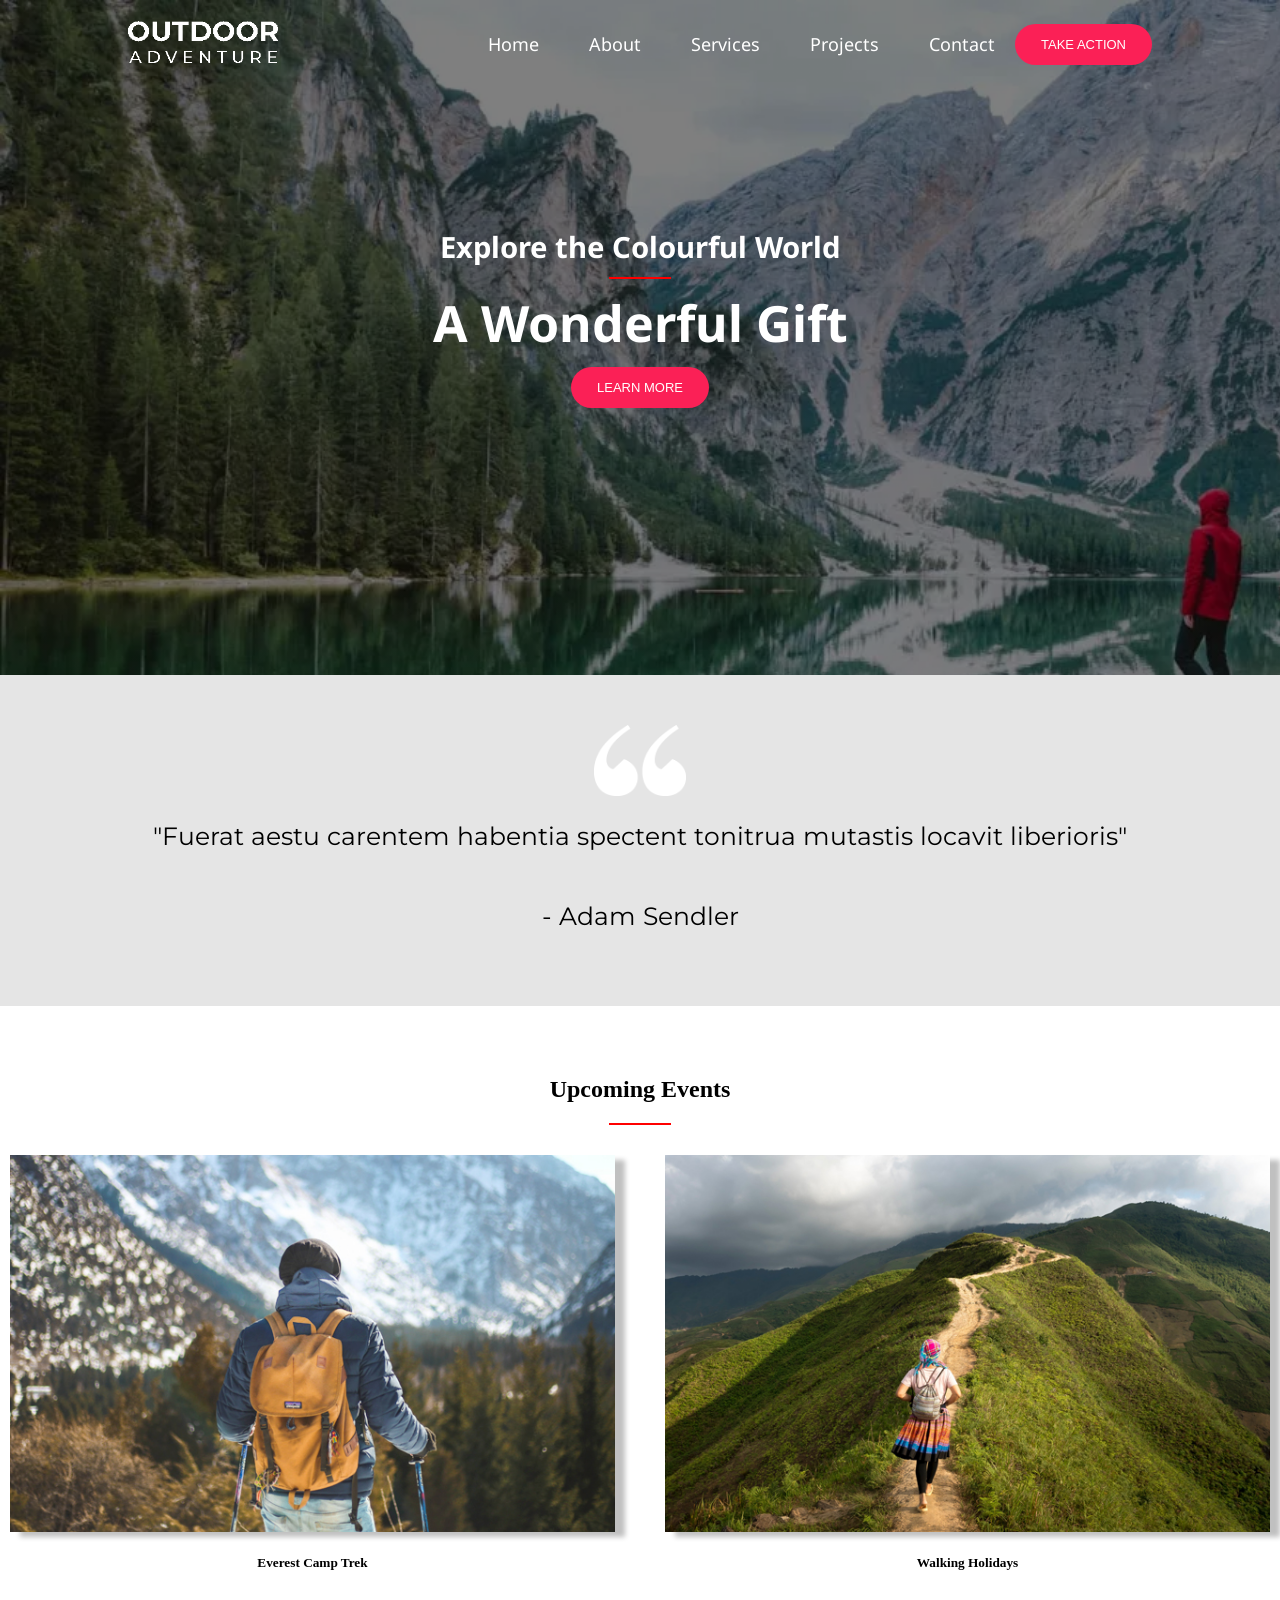
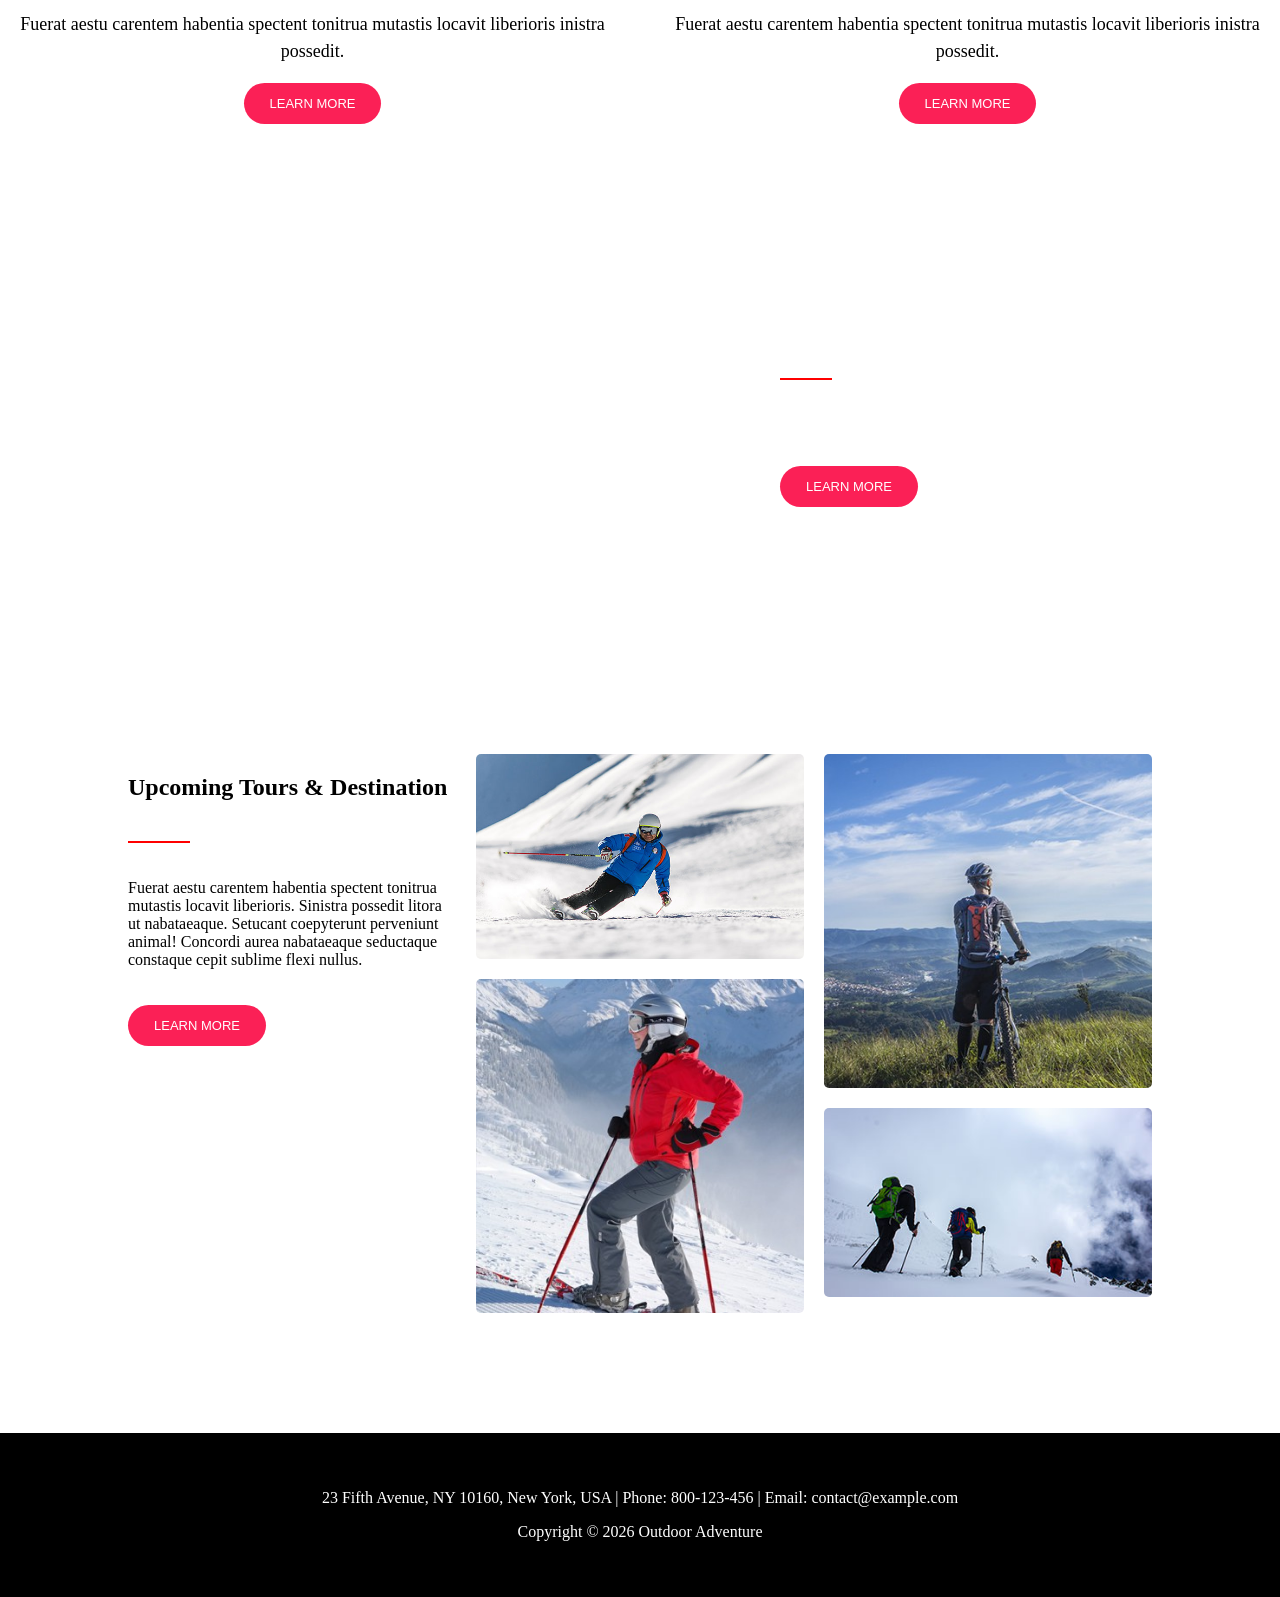
<file: index.html>
<!DOCTYPE html>
<html lang="en">

<head>
    <meta charset="UTF-8">
    <meta name="viewport" content="width=device-width, initial-scale=1.0">
    <title>Outdoor Adventure</title>
    <link rel="stylesheet" href="style.css">
</head>

<body>
    <header>
        <nav>
            <div class="logo">
                <a href="./index.html"></a>
                <img src="./assets/images/white-logo.png.webp" alt="logo du site">
            </div>
            <div class="links">
                <ul>
                    <li>
                        <a href="./index.html">Home</a>
                    </li>
                    <li>
                        <a href="./about.html">About</a>
                    </li>
                    <li>
                        <a href="./services.html">Services</a>
                    </li>
                    <li>
                        <a href="./projects.html">Projects</a>
                    </li>
                    <li>
                        <a href="./contact.html">Contact</a>
                    </li>
                </ul>
                <button type="button">TAKE ACTION</button>
            </div>
            <button id="burger-menu">☰</button>
        </nav>
        <div class="wonderful">
            <h3> Explore the Colourful World</h3>
            <div class="red-line"></div>
            <h1>A Wonderful Gift</h1>
            <div class="button">
                <button type="button">LEARN MORE</button>
            </div>
        </div>
    </header>
    <main>
        <section class="citation">
            <img src="./assets/images/quote-1.png" alt="Quote 1" width="92px" height="71px"></img>
            <p>"Fuerat aestu carentem habentia spectent tonitrua mutastis locavit liberioris"</p>
            <p>- Adam Sendler</p>
        </section>
        <section class="upcoming-events">
            <div class="upcoming">
                <h2>Upcoming Events</h2>
                <div class="red-line"></div>
            </div>
            <section class="everest">
                <div class="card">
                    <img src="./assets/images/hiking-v1.jpg" alt="Event 1"></img>
                    <h5>Everest Camp Trek</h5>
                    <p>Fuerat aestu carentem habentia spectent tonitrua mutastis locavit liberioris inistra possedit.
                    </p>
                    <button type="button">LEARN MORE</button>
                </div>
                <div class="card">
                    <img src="./assets/images/walking-v1.jpg" alt="Event 2"></img>
                    <h5>Walking Holidays</h5>
                    <p>Fuerat aestu carentem habentia spectent tonitrua mutastis locavit liberioris inistra possedit.
                    </p>
                    <button type="button">LEARN MORE</button>
                </div>
            </section>
        </section>
        <section class="explore">
            <div class="explore-2">
                <h2>Explore The World</h2>
                <div style="border: 1px solid red; width: 50px;"></div>
                <p>Diremit mundi mare undae nunc mixtam tanto sibi. Nubes unda concordi. Fert his. Recessit mentes
                    praecipites locum caligine sui egens erat. Silvas caeli regna.</p>
                <button type="button">LEARN MORE</button>
            </div>
            <!-- <img src="./assets/images/section-bg-img.jpg.webp" alt="Quote 2" width="100%" height="20%"></img> -->
        </section>
        <section class="upcoming-tours">
            <div class="upcoming-tours-grid">
                <div class="text">
                    <h2>Upcoming Tours & Destination</h2>
                    <div class="red-line"></div>
                    <p>Fuerat aestu carentem habentia spectent tonitrua mutastis locavit liberioris. Sinistra possedit
                        litora ut
                        nabataeaque. Setucant coepyterunt perveniunt animal! Concordi aurea nabataeaque seductaque
                        constaque
                        cepit sublime flexi nullus.</p>
                    <div class="button">
                        <button type="button">LEARN MORE</button>
                    </div>
                </div>
                <div class="gallery">
                    <img src="./assets/images/outdoor-image-01.jpg" alt="Monsieur qui fait du ski" class="img1"></img>
                    <img src="./assets/images/snow-1.jpg" alt="dame qui fait une pause" class="img2"></img>
                </div>
                <div class="gallery">
                    <img src="./assets/images/image-1.jpg" alt="Monsieur qui fait de la randonnée a velo"
                        class="img3"></img>
                    <img src="./assets/images/outdoor-image-04.jpg" alt="randonnée a ski" class="img4"></img>
                </div>
            </div>
        </section>
    </main>
    <footer>
        <p>23 Fifth Avenue, NY 10160, New York, USA | Phone: 800-123-456 | Email: contact@example.com</p>
        <p>Copyright © 2026 Outdoor Adventure</p>
    </footer>
</body>

</html>
<!-- ("https://websitedemos.net/outdoor-adventure-02/wp-content/uploads/sites/351/2018/11/hero-bg.jpg") -->
</file>
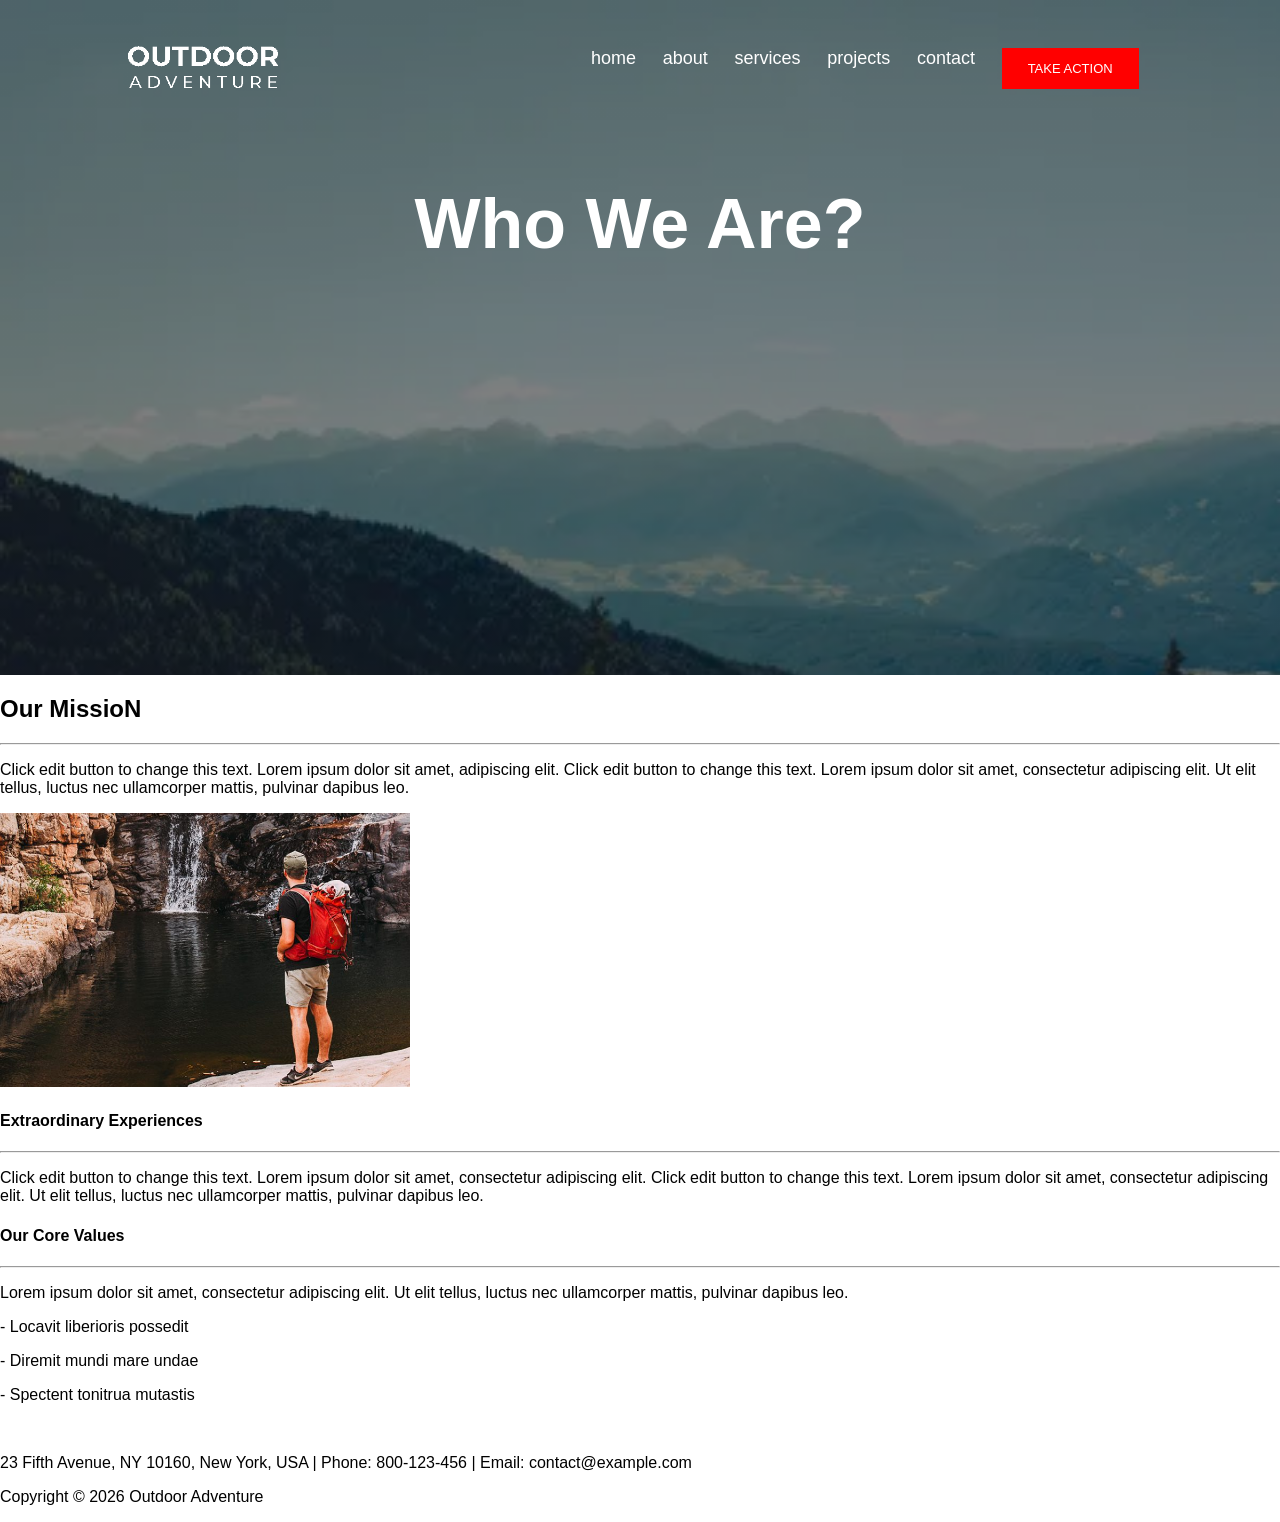
<file: about.html>
<!DOCTYPE html>
<html lang="en">
<head>
    <meta charset="UTF-8">
    <meta name="viewport" content="width=device-width, initial-scale=1.0">
    <title>About</title>
    <link rel="stylesheet" href="style-about.css">
</head>
<body>
    <header>
        <nav>
            <div class="logo">
                <a href="./index.html"></a>
                <img src="./assets/images/white-logo.png.webp" alt="logo du site" width="150" height="42">
            </div>
            <div class="links">
            <ul>
                <li>
                    <a href="./index.html">home</a>
                </li>
                <li> 
                    <a href="./about.html">about</a>
                </li>
                <li>
                    <a href="./services.html">services</a>
                </li>
                <li>
                    <a href="./projects.html">projects</a>
                </li>
                <li>
                    <a href="./contact.html">contact</a>
                </li>
                 <button type="button">TAKE ACTION</button>
            </ul>
            </div>
        </nav>
        <!-- <button type="button">TAKE ACTION</button> -->
        <h1>Who We Are?</h1>
    </header>
        <section class="Who-We-Are"> 
            <!-- <img src="./assets/images/about-bg-5.jpg.webp" alt="Hero Background" width="100%" height="400vh"></img>
            <h1>Who We Are?</h1>
        </section> -->
        <section class="Mission">
            <h2>Our MissioN</h2> 
            <hr>
            <p>Click edit button to change this text. Lorem ipsum dolor sit amet, adipiscing elit.
            Click edit button to change this text. Lorem ipsum dolor sit amet, consectetur adipiscing elit. Ut elit tellus, luctus nec ullamcorper mattis, pulvinar dapibus leo.</p>
            <img src="./assets/images/outdoor-image-02-768x513.jpg" alt="Mission Image" width="410px" height="274px"></img>
        </section>
        <section class="Experiences">
            <h4>Extraordinary Experiences</h4>
            <hr>
            <p>Click edit button to change this text. Lorem ipsum dolor sit amet, consectetur adipiscing elit.
            Click edit button to change this text. Lorem ipsum dolor sit amet, consectetur adipiscing elit. Ut elit tellus, luctus nec ullamcorper mattis, pulvinar dapibus leo.</p>
        </section>
        <section class="Core-Values">
            <h4>Our Core Values</h4>
            <hr>
            <p>Lorem ipsum dolor sit amet, consectetur adipiscing elit. Ut elit tellus, luctus nec ullamcorper mattis, pulvinar dapibus leo.</p>
            <p>- Locavit liberioris possedit </p>
            <p>- Diremit mundi mare undae </p>
            <p>- Spectent tonitrua mutastis </p>
        </section>
        <br>
         <footer>
                <p>23 Fifth Avenue, NY 10160, New York, USA | Phone: 800-123-456 | Email: contact@example.com</p>
                <p>Copyright © 2026 Outdoor Adventure</p>
        </footer>
</body>
</html>
</file>
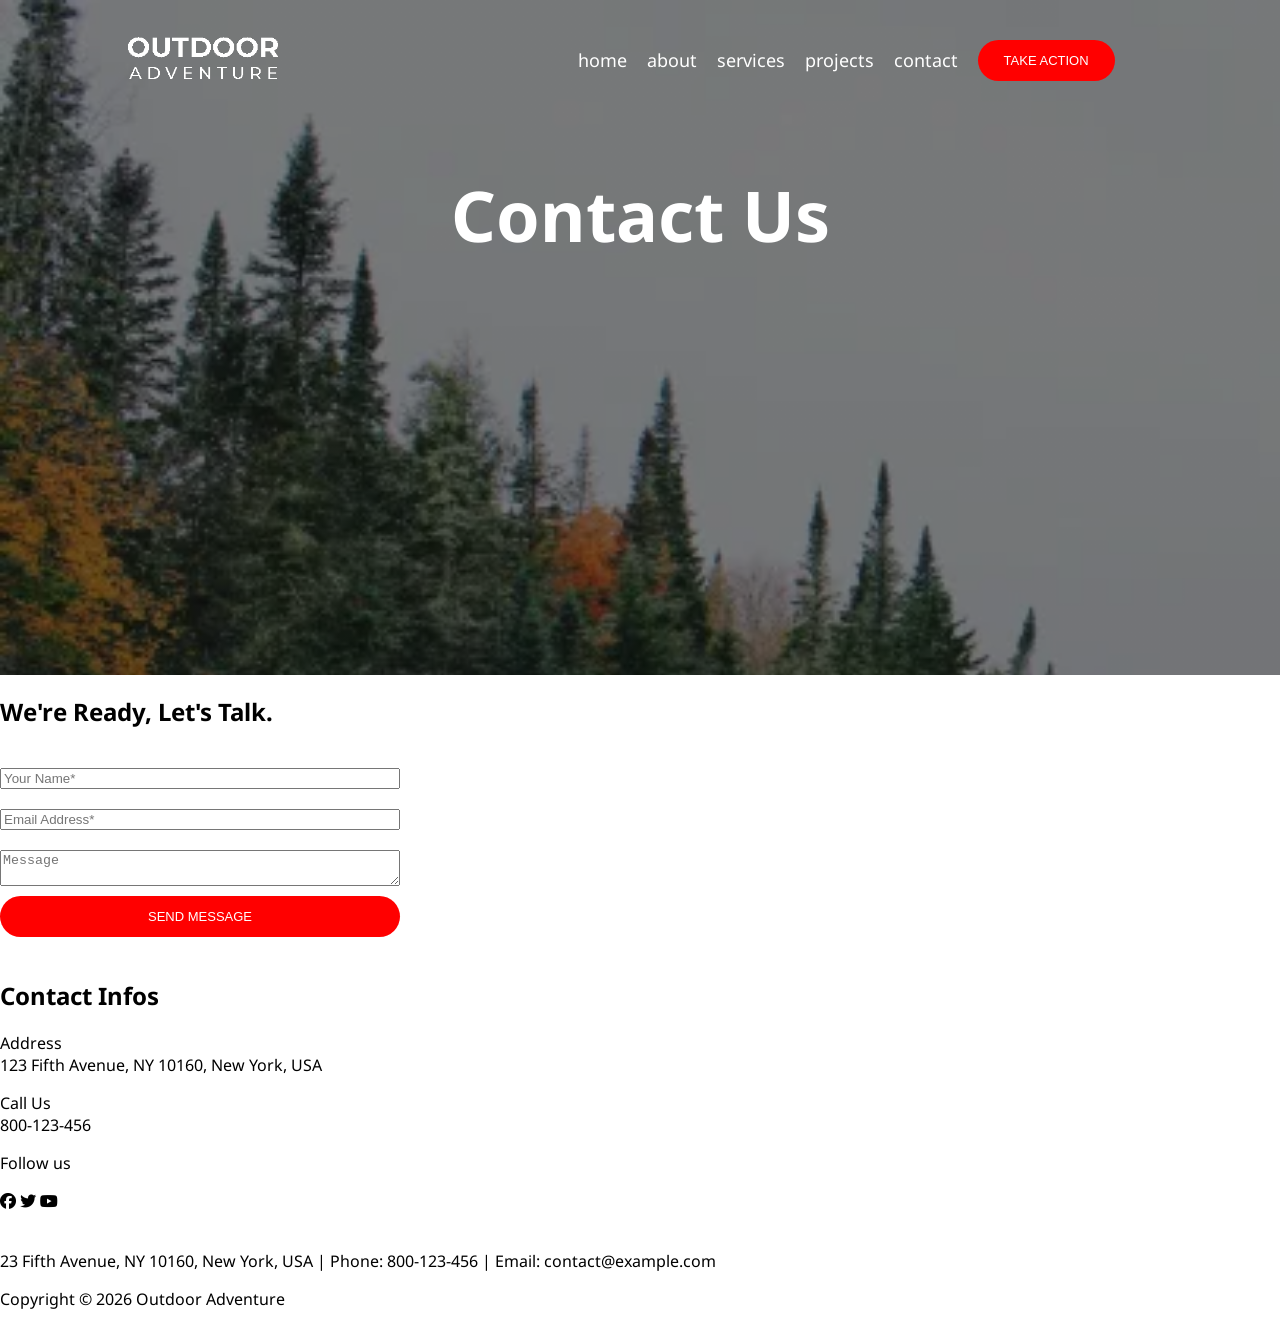
<file: contact.html>
<!DOCTYPE html>
<html lang="en">
<head>
    <meta charset="UTF-8">
    <meta name="viewport" content="width=device-width, initial-scale=1.0">
    <title>Contact</title>
    <link rel="stylesheet" href="style-contact.css">
    <link rel="stylesheet" href="https://cdnjs.cloudflare.com/ajax/libs/font-awesome/6.5.1/css/all.min.css">
</head>
<body>
    <header>
        <nav>
             <div class="logo">
                <a href="./index.html"></a>
                <img src="./assets/images/white-logo.png.webp" alt="logo du site" width="150" height="42">
            </div>
            <div class="links">
            <ul>
                <li>
                    <a href="./index.html">home</a>
                </li>
                <li> 
                    <a href="./about.html">about</a>
                </li>
                <li>
                    <a href="./services.html">services</a>
                </li>
                <li>
                    <a href="./projects.html">projects</a>
                </li>
                <li>
                    <a href="./contact.html">contact</a>
                </li>
            </ul>
            <button type="button">TAKE ACTION</button>
            </div>
        </nav>
         <h1>Contact Us</h1>
    </header>
    <div class="Ready"> 
        <form style="display: flex; flex-direction: column; width: 400px;gap: 10px;">
            <h2>We're Ready, Let's Talk.</h2>
            <label for="name"></label>
            <input type="text" required placeholder="Your Name*" name="name" id="name">
            <label for="email"></label> 
            <input type="email" required placeholder="Email Address*" name="email" id="email"> 
            <label for="textarea"></label>
            <textarea placeholder="Message" name="textarea" id="textarea"></textarea>
            <button type="submit">SEND MESSAGE</button>
        </form>
    </div>
    <br>
        <div class="Infos"> 
            <h2>Contact Infos</h2>
            <p><span>Address</span> <br> 123 Fifth Avenue, NY 10160, New York, USA</p>
            <p><span>Call Us</span> <br> 800-123-456</p>
            <p><span>Follow us</span> </p>
            <i class="fa-brands fa-facebook"></i>
            <i class="fa-brands fa-twitter"></i>
            <i class="fa-brands fa-youtube"></i>
        </div>
        <br> 
     <footer>
                <p>23 Fifth Avenue, NY 10160, New York, USA | Phone: 800-123-456 | Email: contact@example.com</p>
                <p>Copyright © 2026 Outdoor Adventure</p>
    </footer>
</body>
</html>
</file>
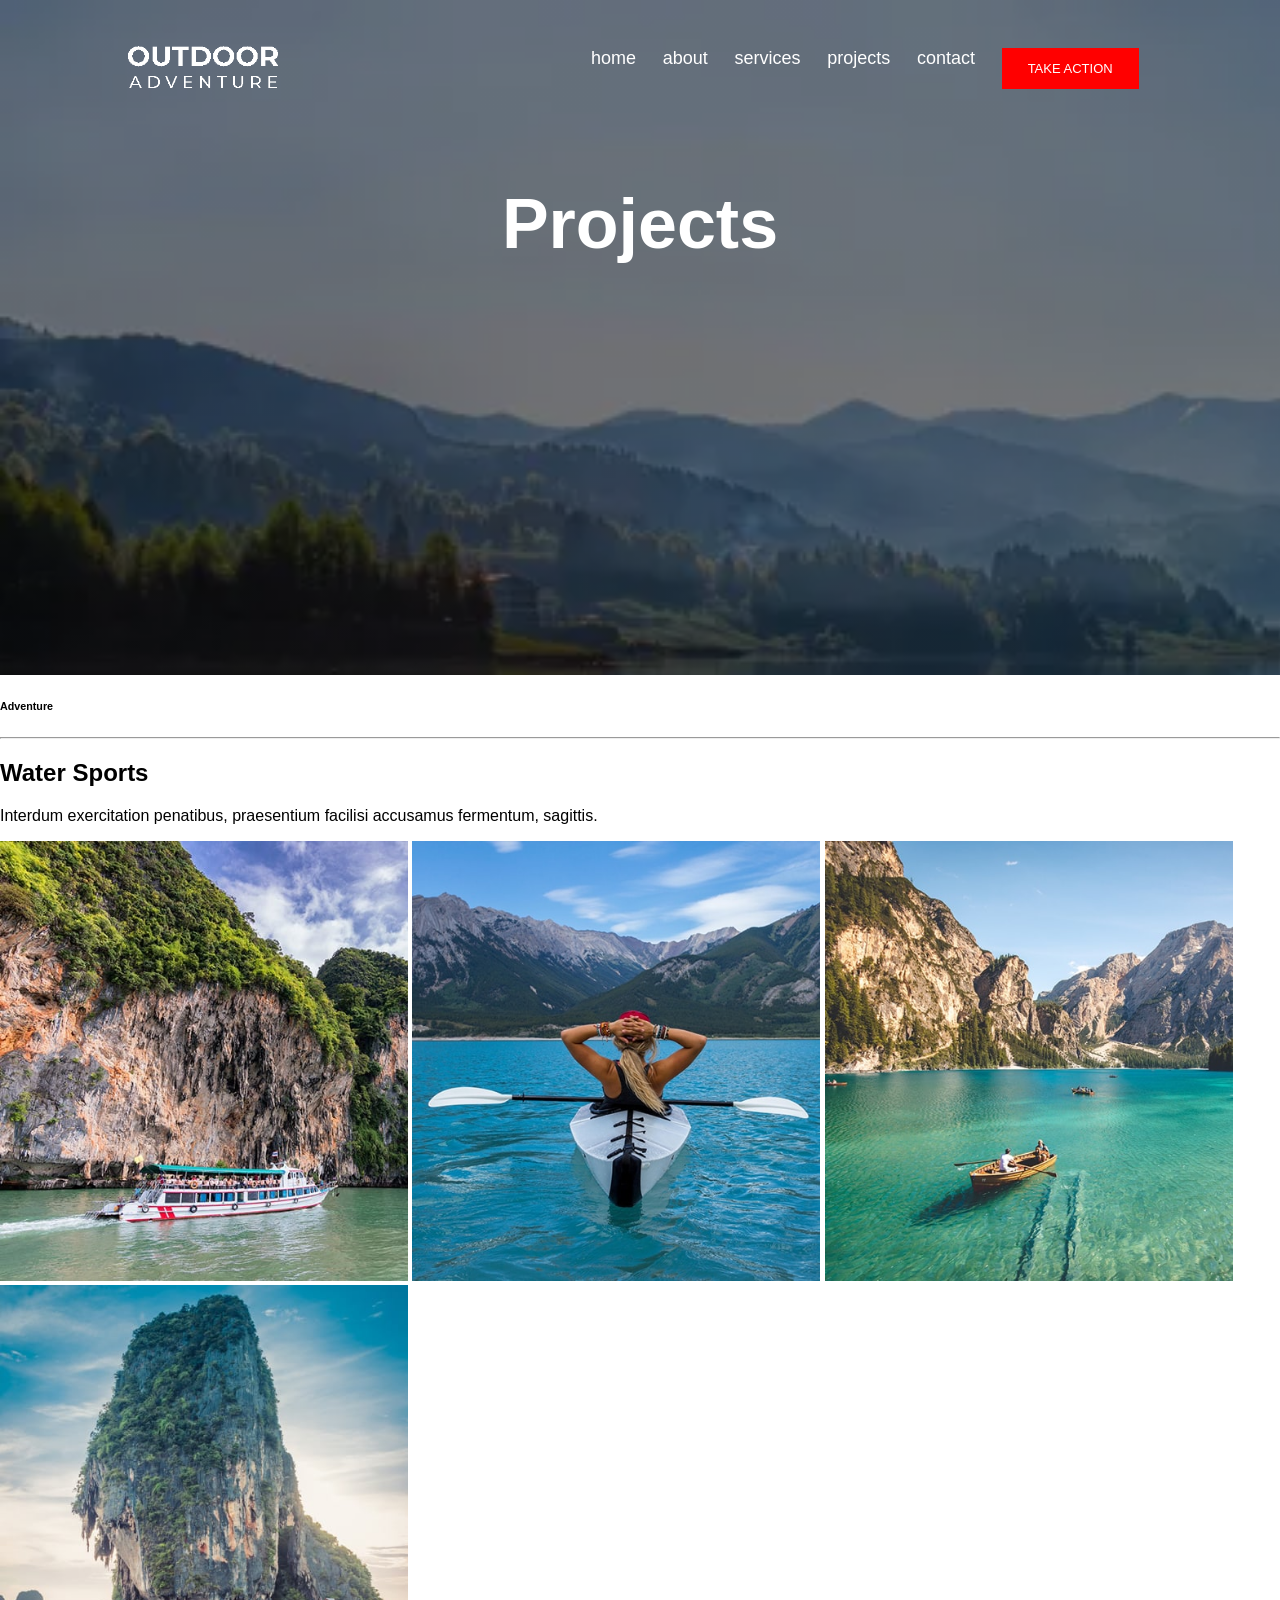
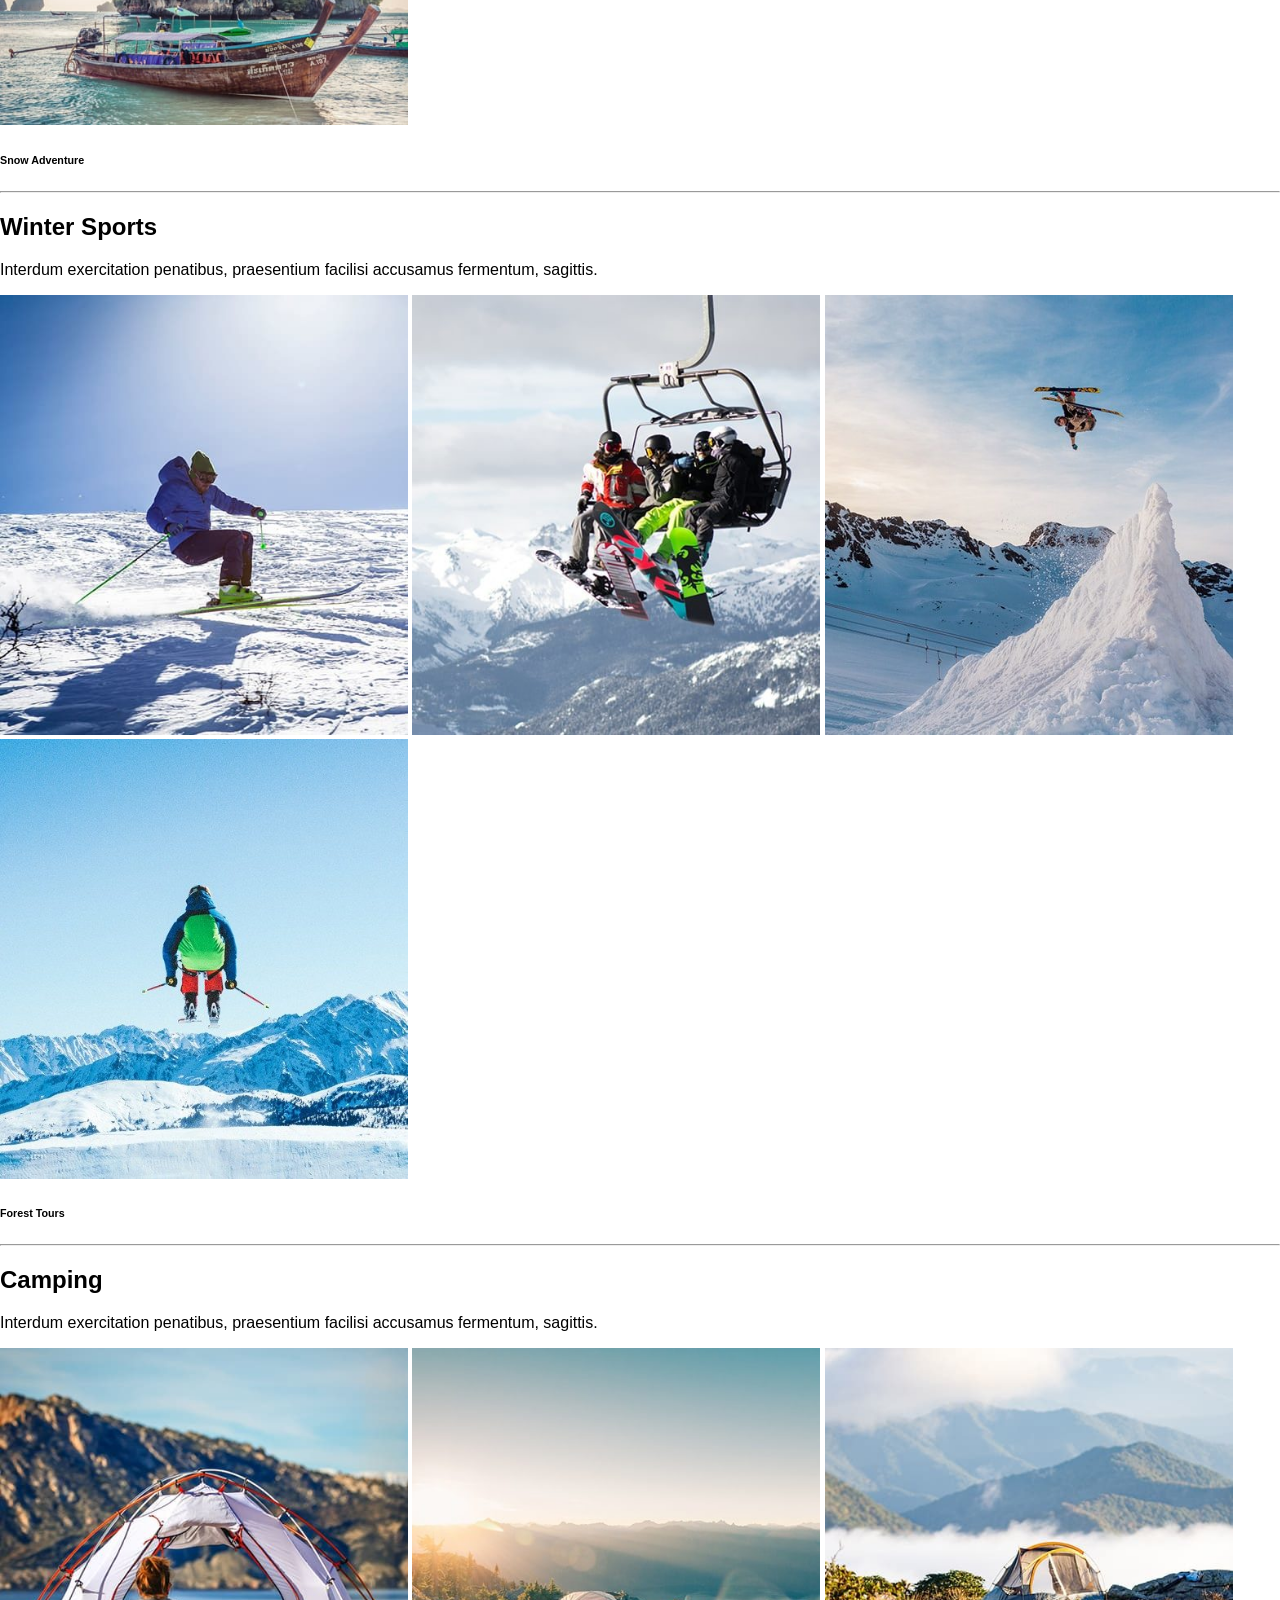
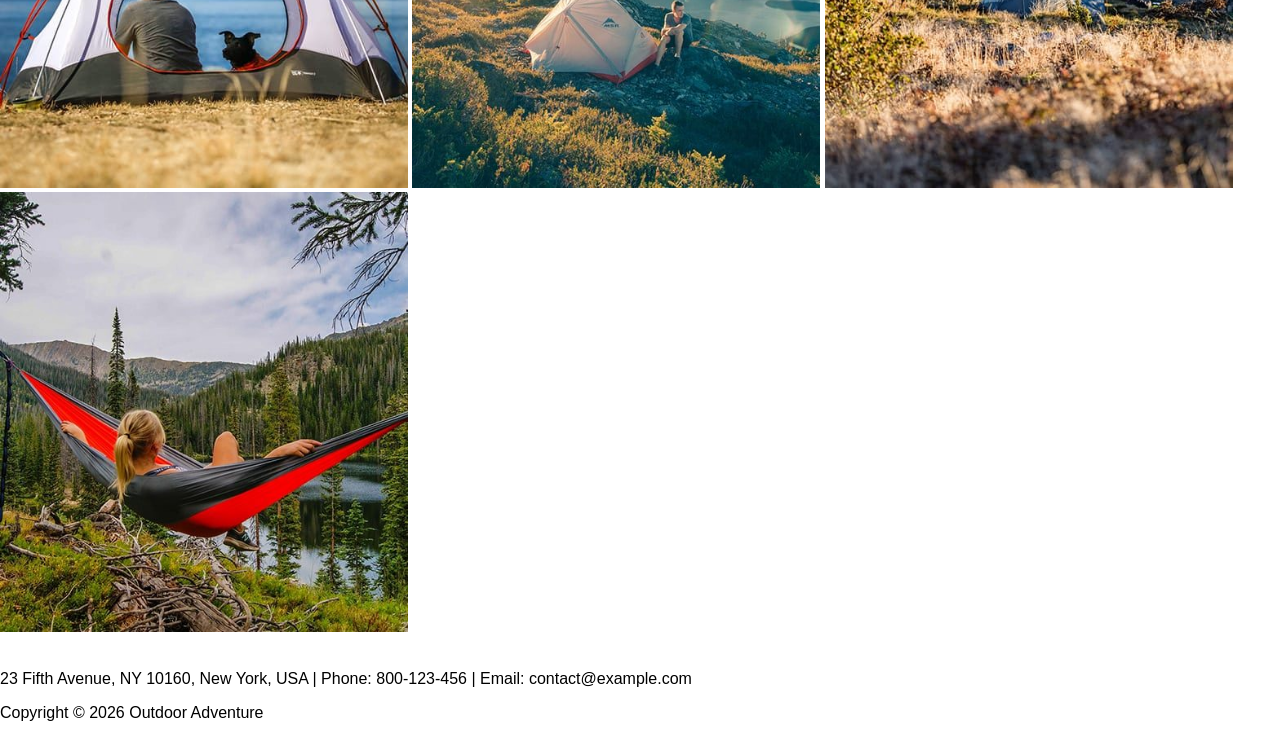
<file: projects.html>
<!DOCTYPE html>
<html lang="en">
<head>
    <meta charset="UTF-8">
    <meta name="viewport" content="width=device-width, initial-scale=1.0">
    <title>Projects</title>
    <link rel="stylesheet" href="style-projects.css">
</head>
<body>
    <header> 
        <nav>
             <div class="logo">
                <a href="./index.html"></a>
                <img src="./assets/images/white-logo.png.webp" alt="logo du site" width="150" height="42">
            </div>
            <div class="links">
            <ul>
                <li>
                    <a href="./index.html">home</a>
                </li>
                <li> 
                    <a href="./about.html">about</a>
                </li>
                <li>
                    <a href="./services.html">services</a>
                </li>
                <li>
                    <a href="./projects.html">projects</a>
                </li>
                <li>
                    <a href="./contact.html">contact</a>
                </li>
                 <button type="button">TAKE ACTION</button>
            </ul>
            </div> 
        </nav>
        <!-- <button type="button">TAKE ACTION</button> -->
        <h1>Projects</h1>
    </header>
        <section class="Projects">
            <!-- <img src="./assets/images/project-background.jpg.webp" alt="paysage" width="100%" height="400vh"></img>
            <h1>Projects</h1> -->
        </section>
        <section class="Adventure">
            <h6>Adventure</h6>
            <hr>
        </section>
        <section class="Water Sports">
            <h2>Water Sports</h2>
            <p>Interdum exercitation penatibus, praesentium facilisi accusamus fermentum, sagittis.</p>
            <img src="./assets/images/water-sports-03.jpg" alt="paysage" width="408px" height="440px"></img>
            <img src="./assets/images/water-sports-04.jpg" alt="paysage" width="408px" height="440px"></img>
            <img src="./assets/images/water-sports-01.jpg" alt="paysage" width="408px" height="440px"></img>
            <img src="./assets/images/water-sports-02.jpg" alt="paysage" width="408px" height="440px"></img>
        </section>
        <section class="Winter Sports">
            <h6>Snow Adventure</h6>
            <hr>
            <h2>Winter Sports</h2>
            <p>Interdum exercitation penatibus, praesentium facilisi accusamus fermentum, sagittis.</p>
            <img src="./assets/images/winter-sports-01-nzqdakvd9y6ql3cjzkfjdcrr6o5msw2mv8o8ug2dqw.jpg" alt="paysage" width="408px" height="440px"></img>
            <img src="./assets/images/winter-sports-02-nzqdabgzdltvczq7igd9of558tfynx1bhy5e1ogbh4.jpg" alt="paysage" width="408px" height="440px"></img>
            <img src="./assets/images/winter-sports-03-nzqd8khsnpfnr49oq759jd19g02dc73axafuw51p20.jpg" alt="paysage" width="408px" height="440px"></img>
            <img src="./assets/images/winter-sports-04-nzqd8b3erd2sj0nc932zufeni5cp781zjzx03dfms8.jpg" alt="paysage" width="408px" height="440px"></img>
        </section>
        <section class="Camping">
            <h6>Forest Tours</h6>
            <hr>
            <h2>Camping</h2>
            <p>Interdum exercitation penatibus, praesentium facilisi accusamus fermentum, sagittis.</p> 
            <img src="./assets/images/camp-1-nzqd81p0v0pxax0zrz0q5hs1kan1290o6pe5altkig.jpg" alt="paysage" width="408px" height="440px"></img>
            <img src="./assets/images/camp-2-nzqd7cbdqhr6lg1uw61ss66liw44af7x37s1c4v76g.jpg" alt="paysage" width="408px" height="440px"></img>
            <img src="./assets/images/camp-3-nzqd6qp3daxl6ex9eepdotmzv12oddu3c8rvarr95k.jpg" alt="paysage" width="408px" height="440px"></img>
            <img src="./assets/images/camp-4-nzqd6hapgykpybawxan3zw0dx6d08esryy90i056vs.jpg" alt="paysage" width="408px" height="440px"></img>
        </section>
        <br> 
    <footer>
                <p>23 Fifth Avenue, NY 10160, New York, USA | Phone: 800-123-456 | Email: contact@example.com</p>
                <p>Copyright © 2026 Outdoor Adventure</p>
    </footer>
</body>
</html>
</file>
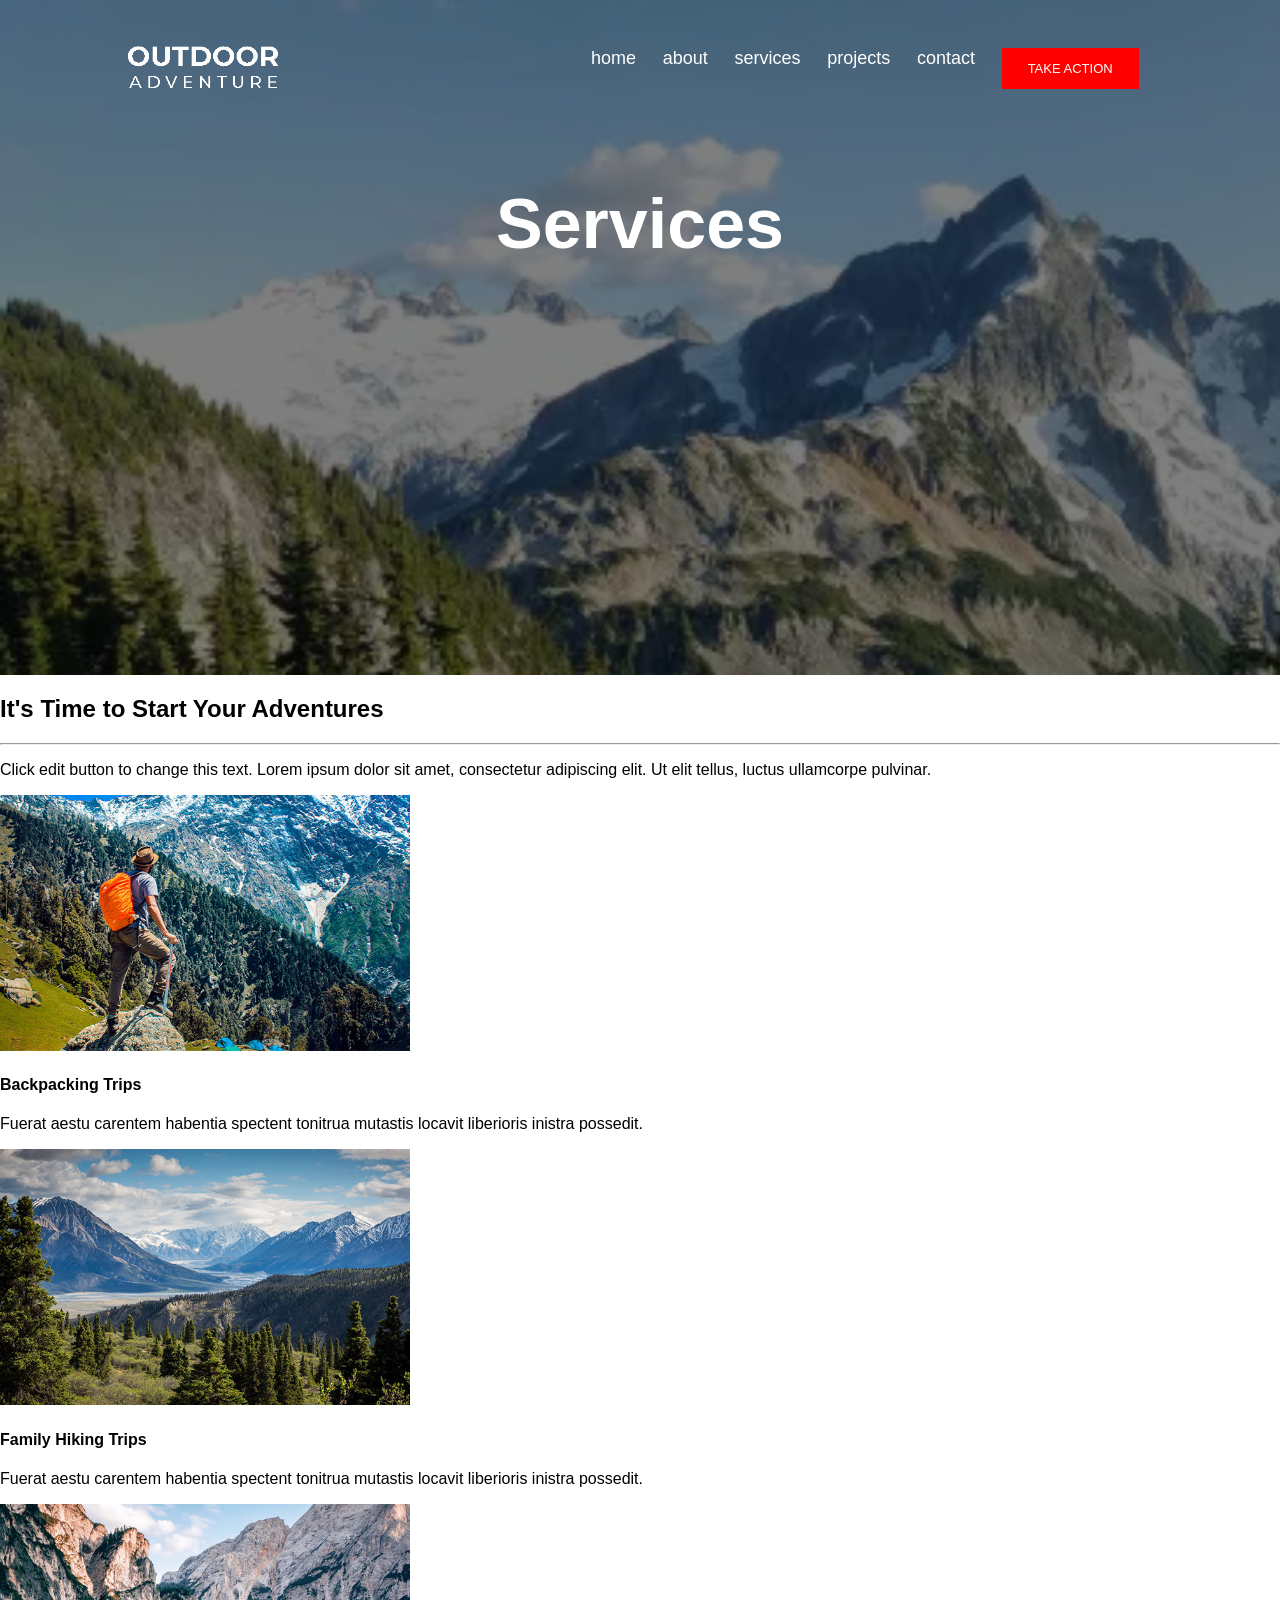
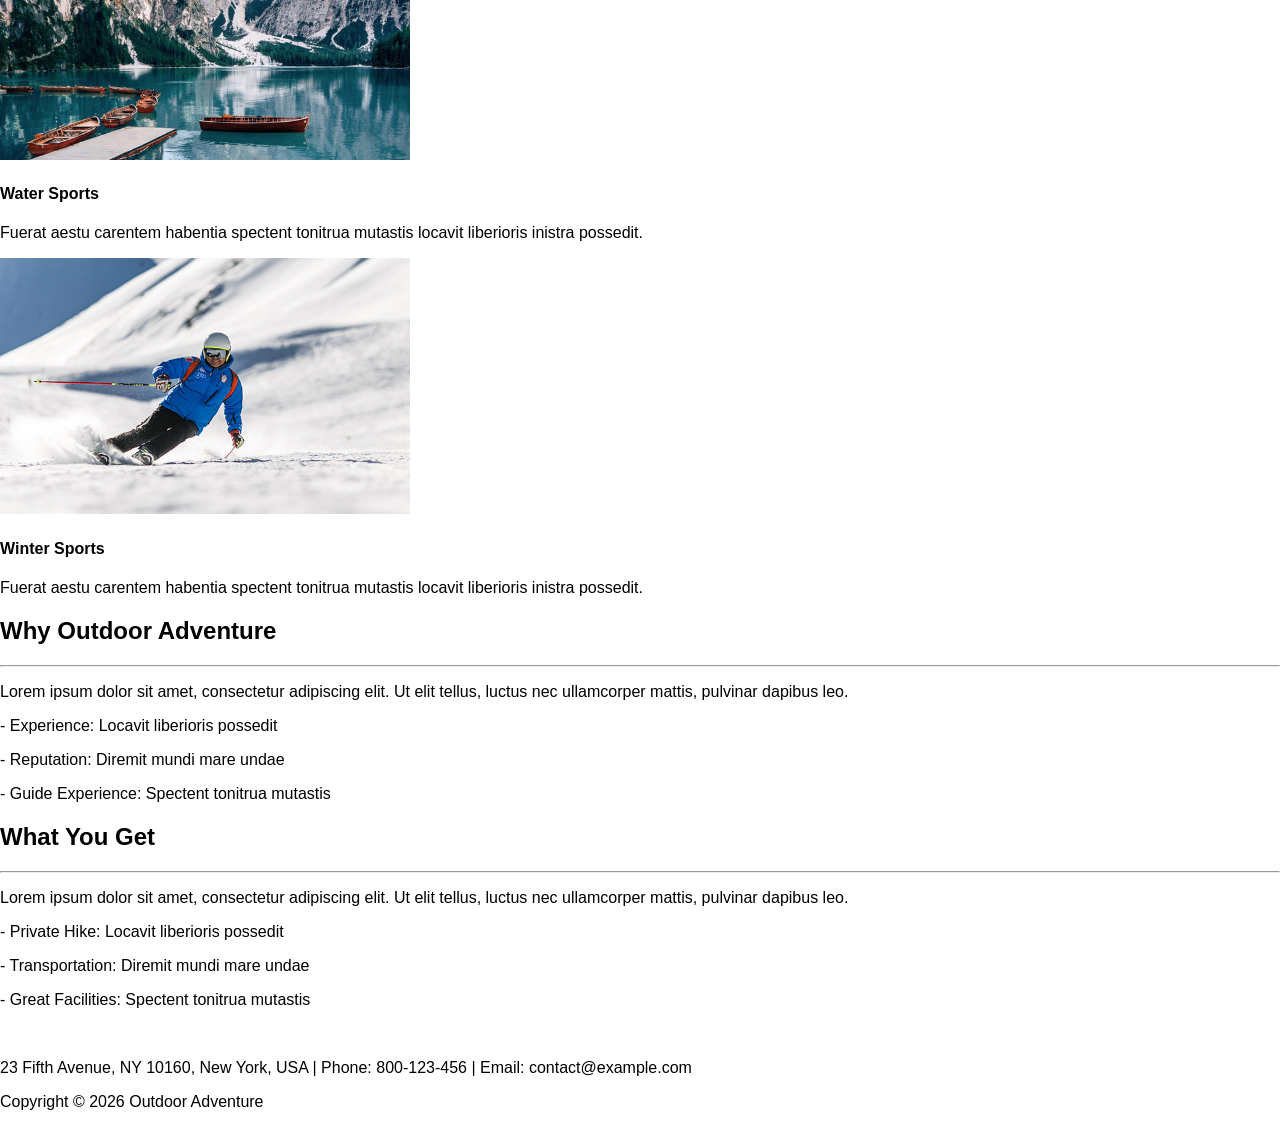
<file: services.html>
<!DOCTYPE html>
<html lang="en">
<head>
    <meta charset="UTF-8">
    <meta name="viewport" content="width=device-width, initial-scale=1.0">
    <title>Services</title>
    <link rel="stylesheet" href="style-services.css">
</head>
<body>
    <header> 
        <nav>
             <div class="logo">
                <a href="./index.html"></a>
                <img src="./assets/images/white-logo.png.webp" alt="logo du site" width="150" height="42">
            </div>
            <div class="links">
            <ul>
                <li>
                    <a href="./index.html">home</a>
                </li>
                <li> 
                    <a href="./about.html">about</a>
                </li>
                <li>
                    <a href="./services.html">services</a>
                </li>
                <li>
                    <a href="./projects.html">projects</a>
                </li>
                <li>
                    <a href="./contact.html">contact</a>
                </li>
                <button type="button">TAKE ACTION</button>
            </ul>
            </div>
        </nav>
        <!-- <button type="button">TAKE ACTION</button> -->
        <h1>Services</h1>
    </header>
        <section class="Services"> 
            <!-- <img src="./assets/images/services-bg.jpg.webp" alt="paysage" width="100%" height="400vh"></img>
            <h1>Services</h1> -->
        </section class="Time">
            <h2>It's Time to Start Your Adventures</h2>
            <hr>
            <p>Click edit button to change this text. Lorem ipsum dolor sit amet, consectetur adipiscing elit. Ut elit tellus, luctus ullamcorpe pulvinar.</p>
            <img src="./assets/images/outdoor-image-03.jpg" alt="paysage" width="410px" height="256px"></img>
            <h4>Backpacking Trips</h4>
            <p>Fuerat aestu carentem habentia spectent tonitrua mutastis locavit liberioris inistra possedit.</p>
            <img src="./assets/images/services-2.jpg" alt="paysage" width="410px" height="256px"></img>
            <h4>Family Hiking Trips</h4>
            <p>Fuerat aestu carentem habentia spectent tonitrua mutastis locavit liberioris inistra possedit.</p>
            <img src="./assets/images/services-3.jpg" alt="paysage" width="410px" height="256px"></img>
            <h4>Water Sports</h4>
            <p>Fuerat aestu carentem habentia spectent tonitrua mutastis locavit liberioris inistra possedit.</p>
             <img src="./assets/images/outdoor-image-01.jpg" alt="paysage" width="410px" height="256px"></img>
            <h4>Winter Sports</h4>
            <p>Fuerat aestu carentem habentia spectent tonitrua mutastis locavit liberioris inistra possedit.</p>
        </section>
        <section class="Why">
            <h2>Why Outdoor Adventure</h2>
            <hr>
            <p>Lorem ipsum dolor sit amet, consectetur adipiscing elit. Ut elit tellus, luctus nec ullamcorper mattis, pulvinar dapibus leo.</p>
            <p>- Experience: Locavit liberioris possedit</p>
            <p>- Reputation: Diremit mundi mare undae</p>
            <p>- Guide Experience: Spectent tonitrua mutastis</p>
        </section>
        <section class="what-you-get">
            <h2>What You Get</h2>
            <hr>
            <p>Lorem ipsum dolor sit amet, consectetur adipiscing elit. Ut elit tellus, luctus nec ullamcorper mattis, pulvinar dapibus leo.</p>
            <p>- Private Hike: Locavit liberioris possedit</p>
            <p>- Transportation: Diremit mundi mare undae </p>
            <p>- Great Facilities: Spectent tonitrua mutastis </p>
        </section>
        <br> 
    <footer>
                <p>23 Fifth Avenue, NY 10160, New York, USA | Phone: 800-123-456 | Email: contact@example.com</p>
                <p>Copyright © 2026 Outdoor Adventure</p>
    </footer>
</body>
</html>
</file>
<file: style.css>
/* Style qui s'applique à l'ensemble de la page */

/* .noto-sans-<uniquifier> {
  font-family: "Noto Sans", sans-serif;
  font-optical-sizing: auto;
  font-weight: <weight>;
  font-style: normal;
  font-variation-settings:
    "wdth" 100;
} */

/* .montserrat-<uniquifier> {
  font-family: "Montserrat", sans-serif;
  font-optical-sizing: auto;
  font-weight: <weight>;
  font-style: normal;
} */

@import url('https://fonts.googleapis.com/css2?family=Noto+Sans:ital,wght@0,100..900;1,100..900&display=swap');
@import url('https://fonts.googleapis.com/css2?family=Montserrat:ital,wght@0,100..900;1,100..900&display=swap');

html,
body {
    margin: 0;
    padding: 0px;
}

/* Style qui s'applique au header */

header {
    background: linear-gradient(rgba(0, 0, 0, 0.5), rgba(0, 0, 0, 0.5)), url(./assets/images/hero-bg.jpg.webp);
    background-size: cover;
    background-attachment: fixed;
    width: 100%;
    height: 75vh;
    font-family: "Noto Sans", sans-serif;

}

/* Style qui s'applique à la barre de navigation */

nav {
    top: 0;
    width: 80%;
    display: flex;
    justify-content: space-between;
    align-items: center;
    margin: auto;
    padding-top: 16px;
}

/* Style qui s'applique au logo */

.logo img {
    width: 150px;
    height: 42px;
}

/* Style qui s'applique à la balise links et à sa liste de liens */

.links {
    display: flex;
    align-items: center;
    gap: 20px;
}

.links ul {
    display: flex;
    list-style: none;
    gap: 50px;
}

.links li {
    list-style-type: none;

}

/* Style qui s'applique aux ancres des liens de la page*/

.links a {
    text-decoration: none;
    color: white;
    font-size: 18px;
    cursor: pointer;
    padding-bottom: 0.5em;
    background-size: 0% 0.1em;
}

h3 {
    display: flex;
    justify-content: center;
    align-items: center;
    color: white;
    font-size: default;
}

h1 {
    display: flex;
    justify-content: center;
    align-items: center;
    color: white;
    font-size: 50px;
}

button {
    display: flex;
    justify-content: center;
    align-items: center;
    color: white;
    font-size: 13px;
    background-color: #fb2056;
    border: none;
    padding: 1em 2em;
    cursor: pointer;
    border-radius: 50px;
}

.button {
    display: flex;
    justify-content: center;
    align-items: center;
}

/* button:hover {
    background-color: #DA1C4B;
} */

hr {
    border: 1px solid red;
    width: 60px;
    margin: 2em;
}

.red-line {
    border: 1px solid red;
    width: 60px;
}

.wonderful {
    display: flex;
    justify-content: center;
    align-items: center;
    color: white;
    flex-direction: column;
    font-size: 25px;
    margin-top: 150px;
}

.wonderful>* {
    margin: 5px;
}

.citation {
    background: linear-gradient(rgba(0, 0, 0, 0.1), rgba(0, 0, 0, 0.1)), url(./assets/images/quote-1.png);
    display: flex;
    justify-content: center;
    align-items: center;
    color: black;
    height: 50%;
    flex-direction: column;
    padding: 2em 0;
    font-size: 25px;
    font-family: "Montserrat", sans-serif;
}

.citation p {
    display: flex;
    justify-content: center;
    text-align: center;
}

.upcoming-events {
    padding: 50px 0;
}

.upcoming {
    display: flex;
    flex-direction: column;
    justify-content: center;
    align-items: center;
    margin-bottom: 20px;
}

.everest {
    display: flex;
    justify-content: center;
    text-align: center;
    gap: 50px;
    padding: 10px;
}

.card img {
    width: 100%;
}

h5 {
    display: flex;
    justify-content: center;
    align-items: center;
}

.everest .card {
    display: flex;
    flex-direction: column;
    justify-content: center;
    align-items: center;
}

.everest img {
    box-shadow: 10px 5px 5px silver;
}

.everest p {
    /* width: 350px; */
    /* max-width: 100%; */
    font-size: clamp(14px, 2vw, 18px);
    line-height: 1.5;
}

.explore {
    display: grid;
    justify-content: end;
    align-items: center;
    background: linear-gradient(rgba(0, 0, 0, 0.5), rgba(0, 0, 0, 0.5)), url(./assets/images/section-bg-img.jpg.webp);
    background-size: cover;
    background-attachment: fixed;
    width: 100vw;
    height: 50vh;
}

.explore-2 {
    color: white;
}

.explore p {
    width: 500px;
}

.upcoming-tours {
    display: flex;
    justify-content: center;
}

.upcoming-tours-grid {
    display: grid;
    grid-template-columns: 1fr 1fr 1fr;
    gap: 20px;
    align-items: flex-start;
    padding-top: 120px;
    padding-bottom: 120px;
    width: 80%;
}

.gallery {
    display: flex;
    flex-direction: column;
    gap: 20px;
}

.gallery img {
    object-fit: cover;
    border-radius: 5px;
    max-width: 100%;
}

.text {
    display: flex;
    flex-direction: column;
    gap: 20px;
}

.upcoming-tours .button {
    justify-content: flex-start;
}

footer {
    display: block;
    justify-content: center;
    text-align: center;
    color: white;
    background-color: black;
    padding: 40px;
}

#burger-menu {
    display: none;
}


@media(max-width:1024px) {
    .links {
        display: none;
    }

    #burger-menu {
        display: block;
    }

    .links ul {
        gap: 10px;
    }

    .everest {
        flex-direction: column;
    }

    .explore {
        flex-direction: column;
        background-size: cover;
    }


    .upcoming-tours-grid {
        grid-template-columns: 1fr;
    }

    header {
        background-size: cover;
    }
}

@media(max-width:768px) {
    .everest {
        flex-direction: column;
    }

    .explore {
        justify-content: center;
    }

    header {
        background-size: contain;
        background-repeat: no-repeat;
        height: 340px;
    }

    header h1 {
        font-size: 18px;
    }

    header h3 {
        font-size: 16px;
    }


}


@media(max-width:460px) {
    .everest {
        flex-direction: column;
    }

    .explore {
        justify-content: center;
    }

    p {
        font-size: 14px;
    }

    main {}

    header {
        height: 220px;
    }

    .logo img {
        width: 75px;
        height: 20px;
    }

    .wonderful {
        margin-top: 1px;
    }
}
</file>
<file: style-about.css>
/* Style qui s'applique à l'ensemble de la page */

html, body {
    margin: 0;
    padding: 0px; 
   font-family: Arial, sans-serif;
}

/* Style qui s'applique au header */

header {
    background: linear-gradient(rgba(0, 0, 0, 0.5), rgba(0, 0, 0, 0.5)),url(./assets/images/about-bg-5.jpg.webp);
    background-size: cover;
    background-attachment: fixed;
    width: 100%;
    height: 75vh;
    background-color: white;
}

/* Style qui s'applique à la barre de navigation */

nav {
    width: 80%;
    margin: 0 auto;
    display: flex;
    justify-content: space-between;
    align-items: center; 
    padding: 2em 0
}

/* Style qui s'applique au logo */

.logo img {
    width: 150px;
    height: 42px;
}

/* Style qui s'applique à la balise links et à sa liste de liens */

.links {
    width: 60%;
}

.links ul {
    display: flex;
    justify-content: space-around;
}

.links li {
    list-style-type: none;
}

/* Style qui s'applique aux ancres des liens de la page*/

.links a {
    text-decoration: none;
    color: white;
    font-size: 18px;
    cursor: pointer;
    padding-bottom: 0.5em;
    background-size: 0% 0.1em;
}

h1 {
    display: flex;
    justify-content: center;
     align-items: center;
    color: white;
    font-size: 70px;
}

button {
    display: flex;
    justify-content: center;
     align-items: center;
    color: white;
    font-size: 13px;
    background-color: red;
    border: none;
    padding: 1em 2em;
    cursor: pointer;
}
</file>
<file: style-contact.css>
/* Style qui s'applique à l'ensemble de la page */

@import url('https://fonts.googleapis.com/css2?family=Noto+Sans:ital,wght@0,100..900;1,100..900&display=swap');
@import url('https://fonts.googleapis.com/css2?family=Montserrat:ital,wght@0,100..900;1,100..900&display=swap');

html, body {
    margin: 0;
    padding: 0px; 
    font-family: "Noto Sans", sans-serif;
}

/* Style qui s'applique au header */

header {
    background: linear-gradient(rgba(0, 0, 0, 0.5), rgba(0, 0, 0, 0.5)),url(./assets/images/about-bg-2.jpg.webp);
    background-size: cover;
    background-attachment: fixed;
    width: 100%;
    height: 75vh;
    background-color: white;
}

/* Style qui s'applique à la barre de navigation */

nav {
    width: 80%;
    margin: 0   auto;
    display: flex;
    justify-content: space-between;
    align-items: center; 
    padding: 2em 0
}

/* Style qui s'applique au logo */

.logo img {
    width: 150px;
    height: 42px;
}

/* Style qui s'applique à la balise links et à sa liste de liens */

.links {
    width: 60%;
    display: flex;
    align-items: center;
    gap: 20px;
}

.links ul {
    display: flex;
    list-style: none;
    gap: 20px;
}

.links li {
    list-style-type: none;
}

/* Style qui s'applique aux ancres des liens de la page*/

.links a {
    text-decoration: none;
    color: white;
    font-size: 18px;
    cursor: pointer;
    padding-bottom: 0.5em;
    background-size: 0% 0.1em;
}

h1 {
    display: flex;
    justify-content: center;
     align-items: center;
    color: white;
    font-size: 70px;
}

button {
    display: flex;
    justify-content: center;
    align-items: center;
    color: white;
    font-size: 13px;
    background-color: red;
    border: none;
    padding: 1em 2em;
    cursor: pointer;
    border-radius: 50px;
}

.Ready {
    display: grid;
    grid-template-columns: repeat(2, 2fr);
    gap: 60px;
    width: 80%;
    margin: ;
}
</file>
<file: style-projects.css>
/* Style qui s'applique à l'ensemble de la page */

html, body {
    margin: 0;
    padding: 0px; 
   font-family: Arial, sans-serif;
}

/* Style qui s'applique au header */

header {
    background: linear-gradient(rgba(0, 0, 0, 0.5), rgba(0, 0, 0, 0.5)),url(./assets/images/project-background.jpg.webp);
    background-size: cover;
    background-attachment: fixed;
    width: 100%;
    height: 75vh;
    background-color: white;
}

/* Style qui s'applique à la barre de navigation */

nav {
    width: 80%;
    margin: 0 auto;
    display: flex;
    justify-content: space-between;
    align-items: center; 
    padding: 2em 0
}

/* Style qui s'applique au logo */

.logo img {
    width: 150px;
    height: 42px;
}

/* Style qui s'applique à la balise links et à sa liste de liens */

.links {
    width: 60%;
}

.links ul {
    display: flex;
    justify-content: space-around;
}

.links li {
    list-style-type: none;
}

/* Style qui s'applique aux ancres des liens de la page*/

.links a {
    text-decoration: none;
    color: white;
    font-size: 18px;
    cursor: pointer;
    padding-bottom: 0.5em;
    background-size: 0% 0.1em;
}

h1 {
    display: flex;
    justify-content: center;
     align-items: center;
    color: white;
    font-size: 70px;
}

button {
    display: flex;
    justify-content: center;
     align-items: center;
    color: white;
    font-size: 13px;
    background-color: red;
    border: none;
    padding: 1em 2em;
    cursor: pointer;
}
</file>
<file: style-services.css>
/* Style qui s'applique à l'ensemble de la page */

html, body {
    margin: 0;
    padding: 0px; 
   font-family: Arial, sans-serif;
}

/* Style qui s'applique au header */

header {
    background: linear-gradient(rgba(0, 0, 0, 0.5), rgba(0, 0, 0, 0.5)),url(./assets/images/services-bg.jpg.webp);
    background-size: cover;
    background-attachment: fixed;
    width: 100%;
    height: 75vh;
    background-color: white;
}

/* Style qui s'applique à la barre de navigation */

nav {
    width: 80%;
    margin: 0 auto;
    display: flex;
    justify-content: space-between;
    align-items: center; 
    padding: 2em 0
}

/* Style qui s'applique au logo */

.logo img {
    width: 150px;
    height: 42px;
}

/* Style qui s'applique à la balise links et à sa liste de liens */

.links {
    width: 60%;
}

.links ul {
    display: flex;
    justify-content: space-around;
}

.links li {
    list-style-type: none;
}

/* Style qui s'applique aux ancres des liens de la page*/

.links a {
    text-decoration: none;
    color: white;
    font-size: 18px;
    cursor: pointer;
    padding-bottom: 0.5em;
    background-size: 0% 0.1em;
}

h1 {
    display: flex;
    justify-content: center;
     align-items: center;
    color: white;
    font-size: 70px;
}

button {
    display: flex;
    justify-content: center;
    align-items: center;
    color: white;
    font-size: 13px;
    background-color: red;
    border: none;
    padding: 1em 2em;
    cursor: pointer;
}
</file>
